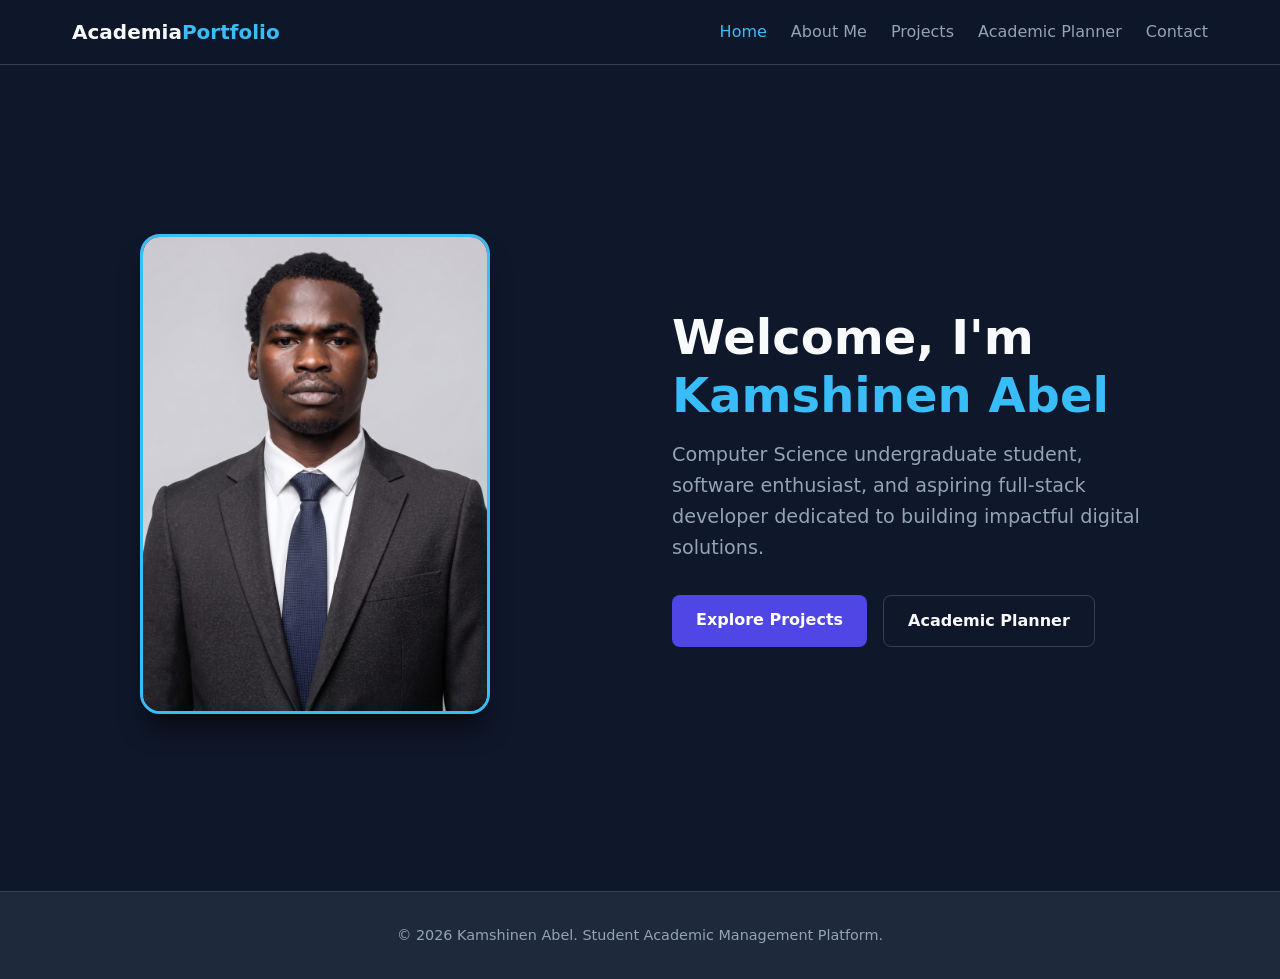
<file: index.html>
<!DOCTYPE html>
<html lang="en">
<head>
    <meta charset="UTF-8">
    <meta name="viewport" content="width=device-width, initial-scale=1.0">
    <title>Kamshinen Abel | Academic Portfolio</title>
    <link rel="stylesheet" href="style.css">
</head>
<body>

    <!-- Navigation Menu -->
    <header class="navbar">
        <div class="nav-container">
            <a href="index.html" class="logo">Academia<span>Portfolio</span></a>
            <ul class="nav-links">
                <li><a href="index.html">Home</a></li>
                <li><a href="about.html">About Me</a></li>
                <li><a href="projects.html">Projects</a></li>
                <li><a href="planner.html">Academic Planner</a></li>
                <li><a href="contact.html">Contact</a></li>
            </ul>
        </div>
    </header>

    <main>
        <!-- Hero Section -->
        <section class="hero">
            <div class="hero-grid">
                <div class="hero-img-container">
                    <!-- Student Photograph -->
                    <img src="images/Photo.JPG" alt="Student Photograph">
                </div>
                <div class="hero-content">
                    <h1>Welcome, I'm <span style="color: var(--accent);">Kamshinen Abel</span></h1>
                    <p>Computer Science undergraduate student, software enthusiast, and aspiring full-stack developer dedicated to building impactful digital solutions.</p>
                    <div class="btn-group">
                        <a href="projects.html" class="btn btn-primary">Explore Projects</a>
                        <a href="planner.html" class="btn btn-secondary">Academic Planner</a>
                    </div>
                </div>
            </div>
        </section>
    </main>

    <!-- Footer -->
    <footer>
        <p>&copy; 2026 Kamshinen Abel. Student Academic Management Platform.</p>
    </footer>

    <script src="script.js"></script>
</body>
</html>
</file>
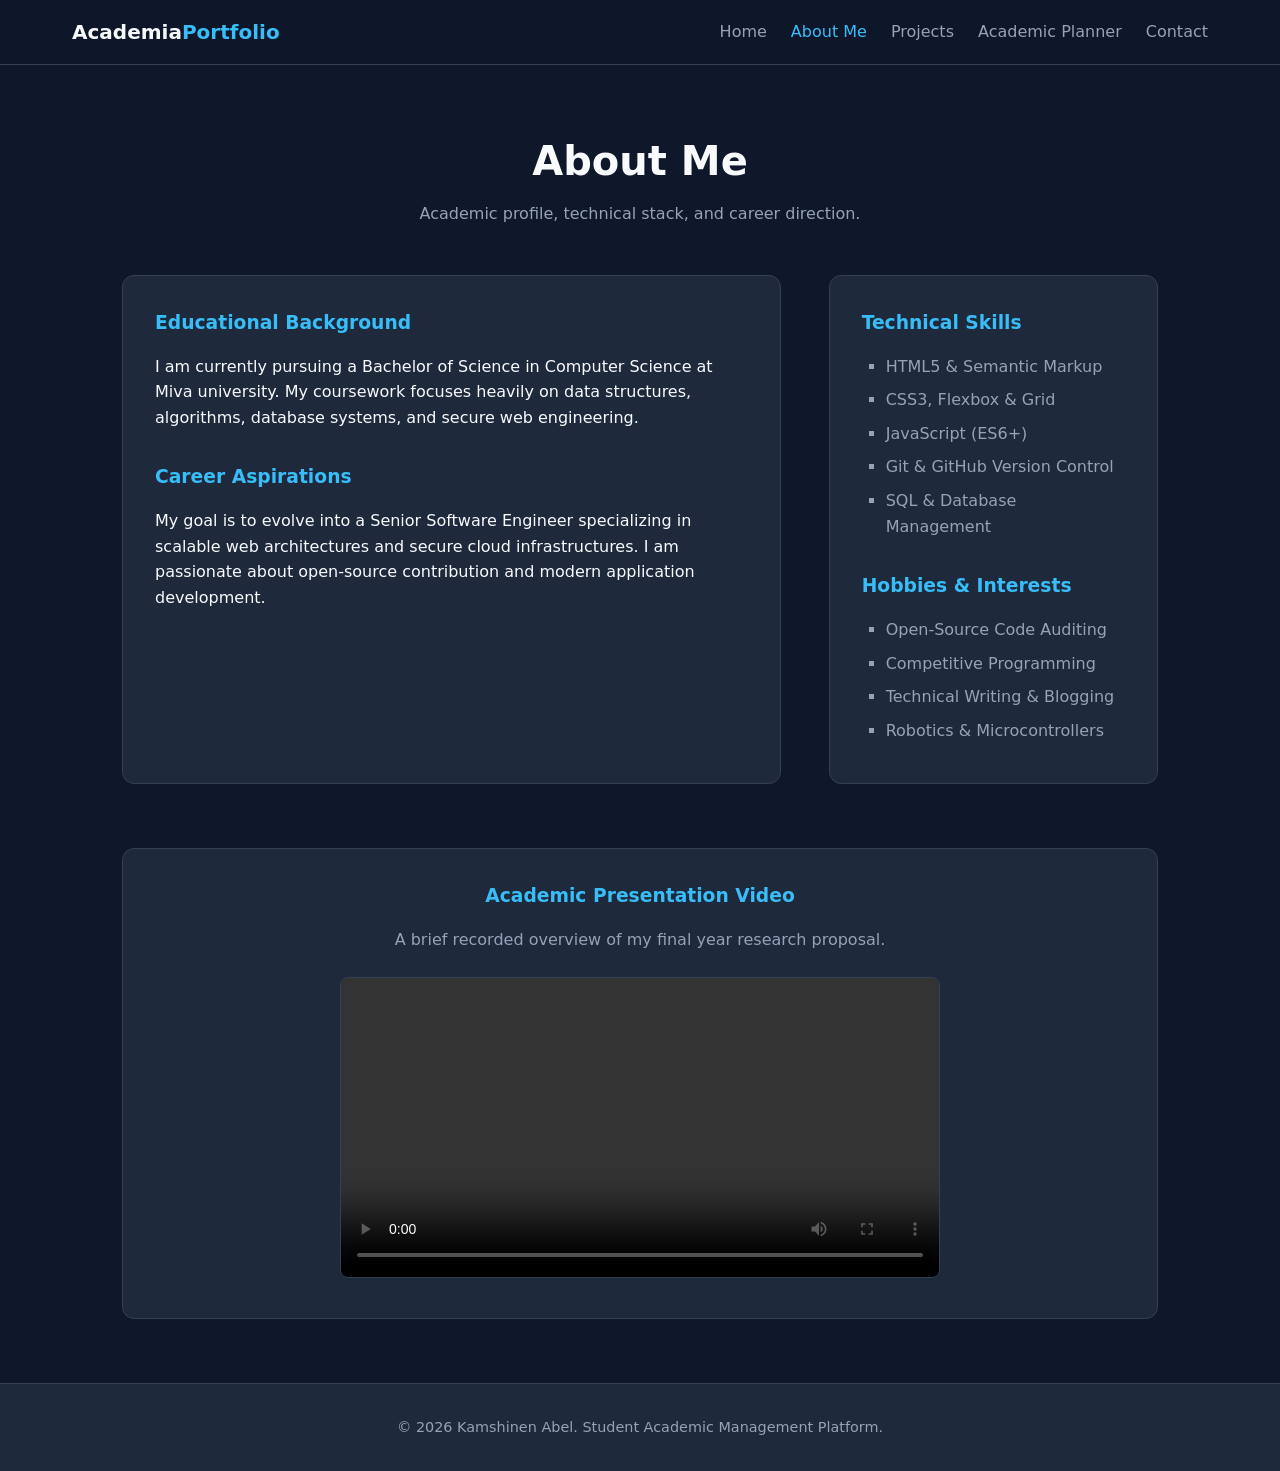
<file: about.html>
<!DOCTYPE html>
<html lang="en">
<head>
    <meta charset="UTF-8">
    <meta name="viewport" content="width=device-width, initial-scale=1.0">
    <title>About Me | Academic Portfolio</title>
    <link rel="stylesheet" href="style.css">
</head>
<body>

    <!-- Navigation Menu -->
    <header class="navbar">
        <div class="nav-container">
            <a href="index.html" class="logo">Academia<span>Portfolio</span></a>
            <ul class="nav-links">
                <li><a href="index.html">Home</a></li>
                <li><a href="about.html">About Me</a></li>
                <li><a href="projects.html">Projects</a></li>
                <li><a href="planner.html">Academic Planner</a></li>
                <li><a href="contact.html">Contact</a></li>
            </ul>
        </div>
    </header>

    <main>
        <div class="container">
            <h2 class="section-title">About Me</h2>
            <p class="section-subtitle">Academic profile, technical stack, and career direction.</p>

            <div class="about-grid">
                <!-- Educational Background & Aspirations -->
                <div class="card">
                    <h3>Educational Background</h3>
                    <p>I am currently pursuing a Bachelor of Science in Computer Science at Miva university. My coursework focuses heavily on data structures, algorithms, database systems, and secure web engineering.</p>
                    
                    <h3 style="margin-top: 2rem;">Career Aspirations</h3>
                    <p>My goal is to evolve into a Senior Software Engineer specializing in scalable web architectures and secure cloud infrastructures. I am passionate about open-source contribution and modern application development.</p>
                </div>

                <!-- Technical Skills & Hobbies -->
                <div class="card">
                    <h3>Technical Skills</h3>
                    <ul class="skills-list">
                        <li>HTML5 & Semantic Markup</li>
                        <li>CSS3, Flexbox & Grid</li>
                        <li>JavaScript (ES6+)</li>
                        <li>Git & GitHub Version Control</li>
                        <li>SQL & Database Management</li>
                    </ul>

                    <h3 style="margin-top: 2rem;">Hobbies & Interests</h3>
                    <ul class="skills-list">
                        <li>Open-Source Code Auditing</li>
                        <li>Competitive Programming</li>
                        <li>Technical Writing & Blogging</li>
                        <li>Robotics & Microcontrollers</li>
                    </ul>
                </div>
            </div>

            <!-- Multimedia Requirement: Embedded Academic Presentation Video / Audio -->
            <div class="card" style="margin-top: 3rem; text-align: center;">
                <h3>Academic Presentation Video</h3>
                <p style="color: var(--text-secondary); margin-bottom: 1.5rem;">A brief recorded overview of my final year research proposal.</p>
                <div style="max-width: 600px; margin: 0 auto;">
                    <video controls width="100%" style="border-radius: 8px; border: 1px solid var(--border-color);">
                        <source src="https://www.istockphoto.com/video/coming-soon-glitch-animation-with-rgb-digital-interference-retro-distortion-effect-gm1371593037-440903743?utm_source=pixabay&utm_medium=affiliate&utm_campaign=limited-results_video&utm_content=srp_topbanner_media&utm_term=coming+soon" type="video/mp4">
                    </video>
                </div>
            </div>
        </div>
    </main>

    <!-- Footer -->
    <footer>
        <p>&copy; 2026 Kamshinen Abel. Student Academic Management Platform.</p>
    </footer>

    <script src="script.js"></script>
</body>
</html>
</file>
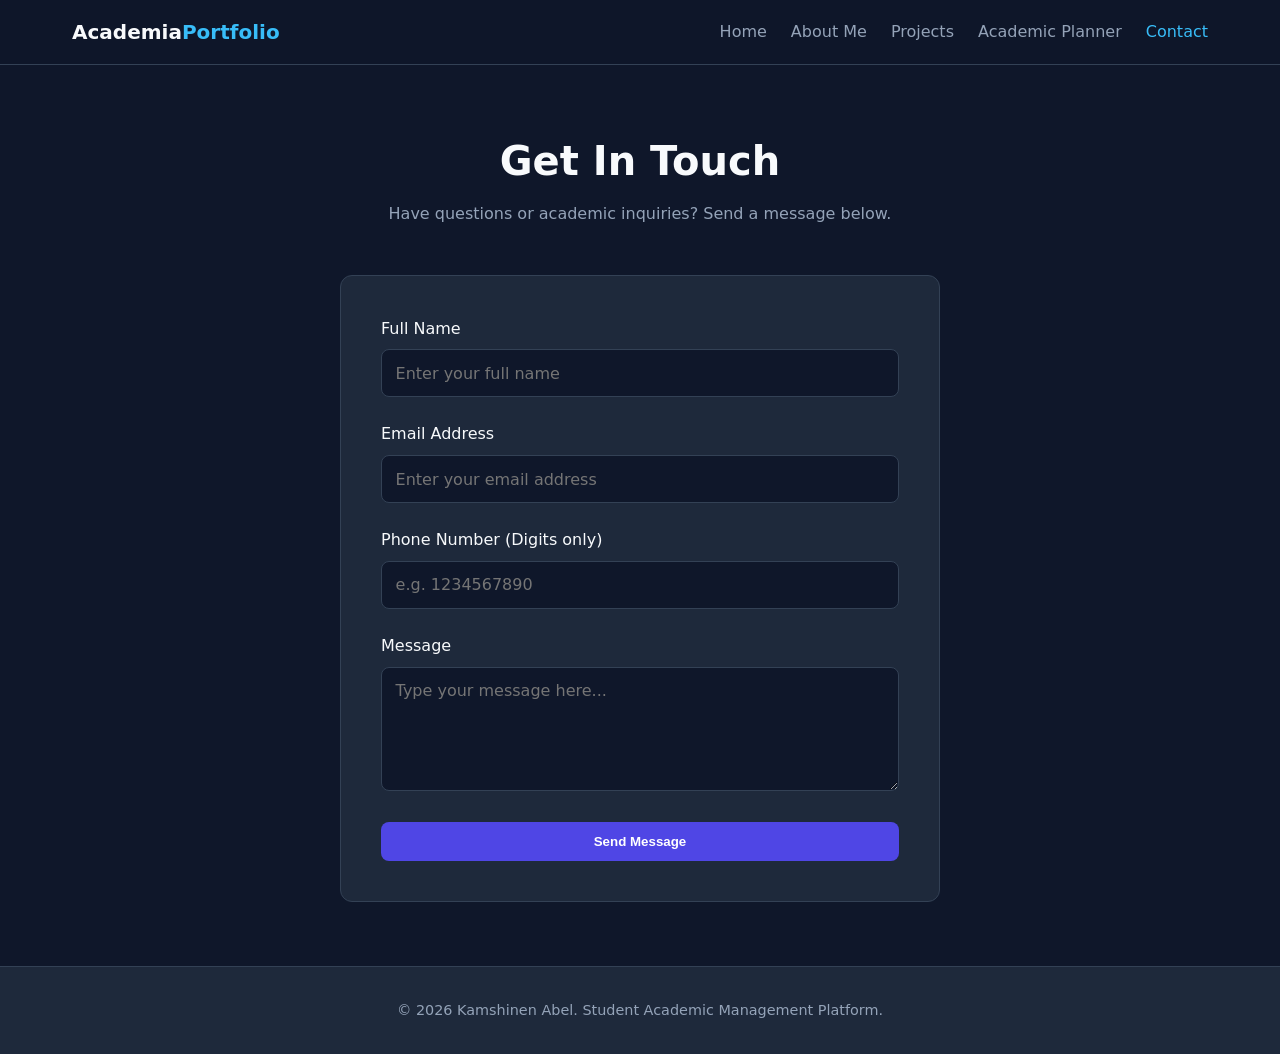
<file: contact.html>
<!DOCTYPE html>
<html lang="en">
<head>
    <meta charset="UTF-8">
    <meta name="viewport" content="width=device-width, initial-scale=1.0">
    <title>Contact | Academic Portfolio</title>
    <link rel="stylesheet" href="style.css">
</head>
<body>

    <!-- Navigation Menu -->
    <header class="navbar">
        <div class="nav-container">
            <a href="index.html" class="logo">Academia<span>Portfolio</span></a>
            <ul class="nav-links">
                <li><a href="index.html">Home</a></li>
                <li><a href="about.html">About Me</a></li>
                <li><a href="projects.html">Projects</a></li>
                <li><a href="planner.html">Academic Planner</a></li>
                <li><a href="contact.html">Contact</a></li>
            </ul>
        </div>
    </header>

    <main>
        <div class="container">
            <h2 class="section-title">Get In Touch</h2>
            <p class="section-subtitle">Have questions or academic inquiries? Send a message below.</p>

            <form id="contactForm" class="contact-form" novalidate>
                <div id="successBanner" class="success-banner"></div>

                <!-- Name Field -->
                <div class="form-group">
                    <label for="name">Full Name</label>
                    <input type="text" id="name" placeholder="Enter your full name">
                    <div class="error-message"></div>
                </div>

                <!-- Email Field -->
                <div class="form-group">
                    <label for="email">Email Address</label>
                    <input type="email" id="email" placeholder="Enter your email address">
                    <div class="error-message"></div>
                </div>

                <!-- Phone Number Field -->
                <div class="form-group">
                    <label for="phone">Phone Number (Digits only)</label>
                    <input type="text" id="phone" placeholder="e.g. 1234567890">
                    <div class="error-message"></div>
                </div>

                <!-- Message Field -->
                <div class="form-group">
                    <label for="message">Message</label>
                    <textarea id="message" rows="5" placeholder="Type your message here..."></textarea>
                    <div class="error-message"></div>
                </div>

                <button type="submit" class="btn btn-primary" style="width: 100%;">Send Message</button>
            </form>
        </div>
    </main>

    <!-- Footer -->
    <footer>
        <p>&copy; 2026 Kamshinen Abel. Student Academic Management Platform.</p>
    </footer>

    <script src="script.js"></script>
</body>
</html>
</file>
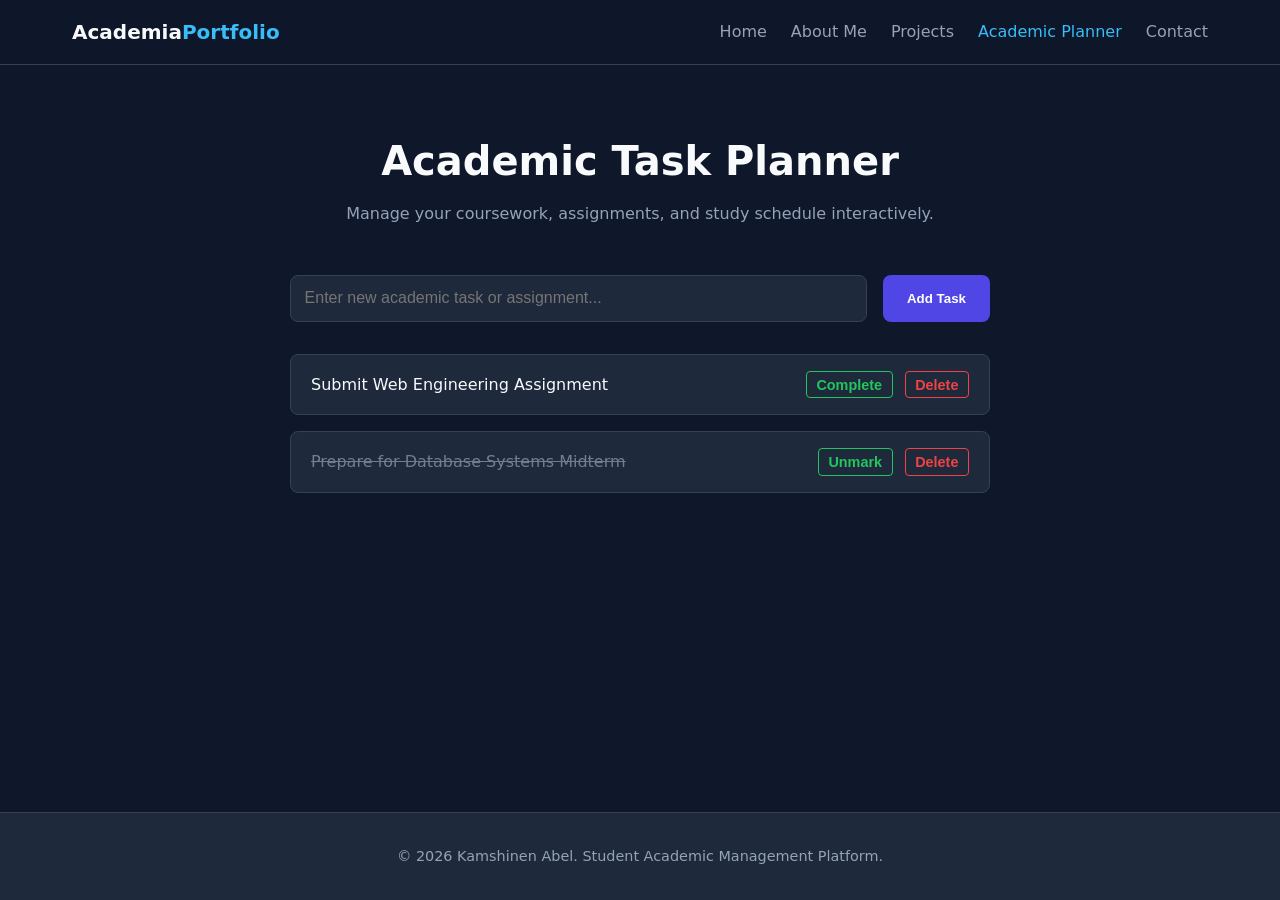
<file: planner.html>
<!DOCTYPE html>
<html lang="en">
<head>
    <meta charset="UTF-8">
    <meta name="viewport" content="width=device-width, initial-scale=1.0">
    <title>Academic Planner | Academic Portfolio</title>
    <link rel="stylesheet" href="style.css">
</head>
<body>

    <!-- Navigation Menu -->
    <header class="navbar">
        <div class="nav-container">
            <a href="index.html" class="logo">Academia<span>Portfolio</span></a>
            <ul class="nav-links">
                <li><a href="index.html">Home</a></li>
                <li><a href="about.html">About Me</a></li>
                <li><a href="projects.html">Projects</a></li>
                <li><a href="planner.html">Academic Planner</a></li>
                <li><a href="contact.html">Contact</a></li>
            </ul>
        </div>
    </header>

    <main>
        <div class="container">
            <h2 class="section-title">Academic Task Planner</h2>
            <p class="section-subtitle">Manage your coursework, assignments, and study schedule interactively.</p>

            <div class="planner-wrapper">
                <!-- Add Task Input Form -->
                <div class="planner-input-group">
                    <input type="text" id="taskInput" placeholder="Enter new academic task or assignment...">
                    <button id="addTaskBtn" class="btn btn-primary">Add Task</button>
                </div>

                <!-- Dynamic Task List -->
                <ul id="taskList" class="task-list">
                    <!-- Tasks injected dynamically via JavaScript -->
                </ul>
            </div>
        </div>
    </main>

    <!-- Footer -->
    <footer>
        <p>&copy; 2026 Kamshinen Abel. Student Academic Management Platform.</p>
    </footer>

    <script src="script.js"></script>
</body>
</html>
</file>
<file: style.css>
:root {
    --primary: #4f46e5;
    --primary-hover: #4338ca;
    --bg-color: #0f172a;
    --card-bg: #1e293b;
    --text-primary: #f8fafc;
    --text-secondary: #94a3b8;
    --border-color: #334155;
    --accent: #38bdf8;
    --danger: #ef4444;
    --success: #22c55e;
}

* {
    margin: 0;
    padding: 0;
    box-sizing: border-box;
}

html {
    scroll-behavior: smooth;
}

body {
    font-family: 'Inter', system-ui, -apple-system, sans-serif;
    background-color: var(--bg-color);
    color: var(--text-primary);
    line-height: 1.6;
    display: flex;
    flex-direction: column;
    min-height: 100vh;
}

/* Navigation */
.navbar {
    position: sticky;
    top: 0;
    background-color: rgba(15, 23, 42, 0.95);
    backdrop-filter: blur(10px);
    border-bottom: 1px solid var(--border-color);
    z-index: 1000;
}

.nav-container {
    max-width: 1200px;
    margin: 0 auto;
    padding: 1rem 2rem;
    display: flex;
    justify-content: space-between;
    align-items: center;
}

.logo {
    font-size: 1.25rem;
    font-weight: 700;
    color: var(--text-primary);
    text-decoration: none;
}

.logo span {
    color: var(--accent);
}

.nav-links {
    display: flex;
    gap: 1.5rem;
    list-style: none;
}

.nav-links a {
    color: var(--text-secondary);
    text-decoration: none;
    font-weight: 500;
    transition: color 0.2s ease, transform 0.2s ease;
}

.nav-links a:hover,
.nav-links a.active {
    color: var(--accent);
    transform: translateY(-2px);
}

/* Main Layout & Containers */
main {
    flex: 1;
}

.container {
    max-width: 1100px;
    margin: 0 auto;
    padding: 4rem 2rem;
}

.section-title {
    font-size: 2.5rem;
    margin-bottom: 0.5rem;
    text-align: center;
}

.section-subtitle {
    text-align: center;
    color: var(--text-secondary);
    margin-bottom: 3rem;
}

/* Hero / Homepage Section */
.hero {
    min-height: calc(100vh - 74px);
    display: flex;
    align-items: center;
    justify-content: center;
    padding: 2rem;
    text-align: center;
}

.hero-grid {
    display: grid;
    grid-template-columns: 1fr 1fr;
    gap: 4rem;
    align-items: center;
    max-width: 1000px;
    text-align: left;
}

.hero-img-container img {
    width: 100%;
    max-width: 350px;
    border-radius: 20px;
    border: 3px solid var(--accent);
    box-shadow: 0 20px 25px -5px rgba(0, 0, 0, 0.5);
    transition: transform 0.3s ease;
}

.hero-img-container img:hover {
    transform: scale(1.03);
}

.hero-content h1 {
    font-size: 3rem;
    margin-bottom: 1rem;
    line-height: 1.2;
}

.hero-content p {
    font-size: 1.2rem;
    color: var(--text-secondary);
    margin-bottom: 2rem;
}

.btn-group {
    display: flex;
    gap: 1rem;
}

.btn {
    display: inline-block;
    padding: 0.75rem 1.5rem;
    border-radius: 8px;
    font-weight: 600;
    text-decoration: none;
    cursor: pointer;
    border: none;
    transition: background 0.2s, transform 0.1s;
}

.btn-primary {
    background-color: var(--primary);
    color: white;
}

.btn-primary:hover {
    background-color: var(--primary-hover);
    transform: translateY(-2px);
}

.btn-secondary {
    background-color: transparent;
    color: var(--text-primary);
    border: 1px solid var(--border-color);
}

.btn-secondary:hover {
    background-color: var(--card-bg);
}

/* About Page Styles */
.about-grid {
    display: grid;
    grid-template-columns: 2fr 1fr;
    gap: 3rem;
    margin-bottom: 4rem;
}

.card {
    background-color: var(--card-bg);
    border: 1px solid var(--border-color);
    padding: 2rem;
    border-radius: 12px;
}

.card h3 {
    margin-bottom: 1rem;
    color: var(--accent);
}

.skills-list {
    list-style-type: square;
    padding-left: 1.5rem;
    color: var(--text-secondary);
}

.skills-list li {
    margin-bottom: 0.5rem;
}

/* Academic Table */
.table-container {
    overflow-x: auto;
}

.academic-table {
    width: 100%;
    border-collapse: collapse;
    margin-top: 1.5rem;
    background-color: var(--card-bg);
    border-radius: 8px;
    overflow: hidden;
}

.academic-table th, 
.academic-table td {
    padding: 1rem;
    text-align: left;
    border-bottom: 1px solid var(--border-color);
}

.academic-table th {
    background-color: rgba(79, 70, 229, 0.2);
    color: var(--accent);
}

.academic-table tr:hover {
    background-color: rgba(56, 189, 248, 0.05);
}

/* Projects Grid */
.projects-grid {
    display: grid;
    grid-template-columns: repeat(auto-fit, minmax(320px, 1fr));
    gap: 2rem;
}

.project-card {
    background-color: var(--card-bg);
    border: 1px solid var(--border-color);
    border-radius: 12px;
    overflow: hidden;
    transition: transform 0.3s ease, border-color 0.3s ease;
}

.project-card:hover {
    transform: translateY(-5px);
    border-color: var(--accent);
}

.project-img {
    width: 100%;
    height: 200px;
    object-fit: cover;
}

.project-body {
    padding: 1.5rem;
}

.project-body h3 {
    margin-bottom: 0.75rem;
}

.project-body p {
    color: var(--text-secondary);
    font-size: 0.95rem;
    margin-bottom: 1.5rem;
}

.project-links {
    display: flex;
    gap: 1rem;
}

.project-links a {
    font-size: 0.9rem;
    color: var(--accent);
    text-decoration: none;
    font-weight: 600;
}

.project-links a:hover {
    text-decoration: underline;
}

/* Academic Planner Page */
.planner-wrapper {
    max-width: 700px;
    margin: 0 auto;
}

.planner-input-group {
    display: flex;
    gap: 1rem;
    margin-bottom: 2rem;
}

.planner-input-group input {
    flex: 1;
    padding: 0.85rem;
    background-color: var(--card-bg);
    border: 1px solid var(--border-color);
    border-radius: 8px;
    color: var(--text-primary);
    font-size: 1rem;
}

.planner-input-group input:focus {
    outline: none;
    border-color: var(--accent);
}

.task-list {
    list-style: none;
    display: flex;
    flex-direction: column;
    gap: 1rem;
}

.task-item {
    background-color: var(--card-bg);
    border: 1px solid var(--border-color);
    padding: 1rem 1.25rem;
    border-radius: 8px;
    display: flex;
    justify-content: space-between;
    align-items: center;
    transition: background 0.2s;
}

.task-item.completed span {
    text-decoration: line-through;
    color: var(--text-secondary);
    opacity: 0.7;
}

.task-actions {
    display: flex;
    gap: 0.75rem;
}

.task-btn {
    background: none;
    border: none;
    cursor: pointer;
    font-size: 0.9rem;
    font-weight: 600;
    padding: 0.3rem 0.6rem;
    border-radius: 4px;
}

.complete-btn {
    color: var(--success);
    border: 1px solid var(--success);
}
.complete-btn:hover {
    background-color: rgba(34, 197, 94, 0.1);
}

.delete-btn {
    color: var(--danger);
    border: 1px solid var(--danger);
}
.delete-btn:hover {
    background-color: rgba(239, 68, 68, 0.1);
}

/* Contact Form */
.contact-form {
    max-width: 600px;
    margin: 0 auto;
    background-color: var(--card-bg);
    padding: 2.5rem;
    border-radius: 12px;
    border: 1px solid var(--border-color);
}

.form-group {
    margin-bottom: 1.5rem;
}

.form-group label {
    display: block;
    margin-bottom: 0.5rem;
    font-weight: 500;
}

.form-group input,
.form-group textarea {
    width: 100%;
    padding: 0.85rem;
    background-color: var(--bg-color);
    border: 1px solid var(--border-color);
    border-radius: 8px;
    color: var(--text-primary);
    font-family: inherit;
    font-size: 1rem;
}

.form-group input:focus,
.form-group textarea:focus {
    outline: none;
    border-color: var(--accent);
}

.error-message {
    color: var(--danger);
    font-size: 0.85rem;
    margin-top: 0.35rem;
    display: none;
}

.form-group.error input,
.form-group.error textarea {
    border-color: var(--danger);
}

.form-group.error .error-message {
    display: block;
}

.success-banner {
    background-color: rgba(34, 197, 94, 0.15);
    border: 1px solid var(--success);
    color: var(--success);
    padding: 1rem;
    border-radius: 8px;
    margin-bottom: 1.5rem;
    text-align: center;
    display: none;
}

/* Footer */
footer {
    text-align: center;
    padding: 2rem;
    border-top: 1px solid var(--border-color);
    color: var(--text-secondary);
    font-size: 0.9rem;
    background-color: var(--card-bg);
    margin-top: auto;
}

/* Responsive Design */
@media (max-width: 768px) {
    .hero-grid {
        grid-template-columns: 1fr;
        text-align: center;
        gap: 2rem;
    }
    .hero-img-container img {
        margin: 0 auto;
    }
    .btn-group {
        justify-content: center;
    }
    .about-grid {
        grid-template-columns: 1fr;
    }
    .nav-links {
        gap: 1rem;
        font-size: 0.9rem;
    }
}
</file>
